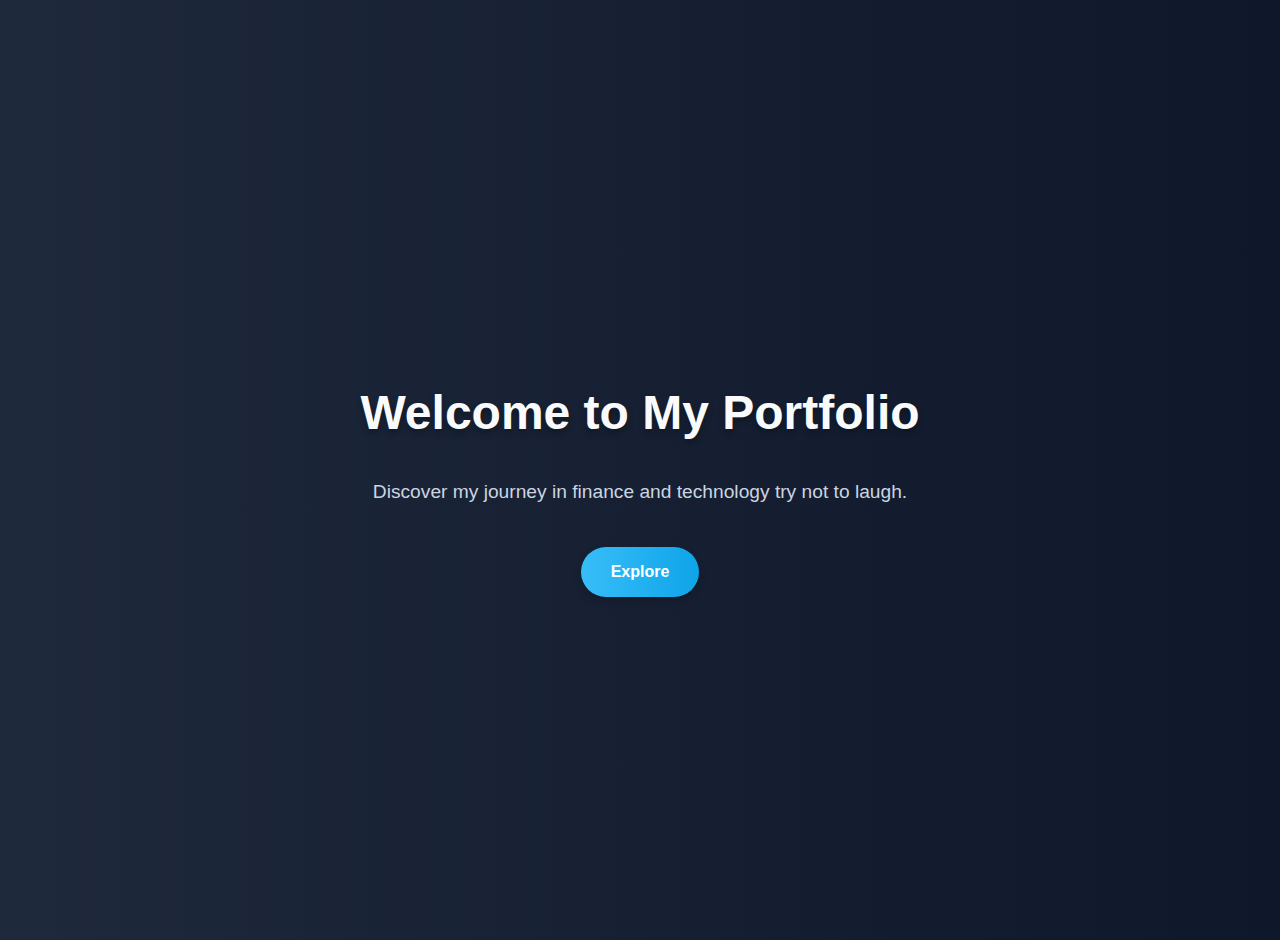
<file: index.html>
<!DOCTYPE html>
<html lang="en">
<head>
    <meta charset="UTF-8">
    <meta name="viewport" content="width=device-width, initial-scale=1.0">
    <title>Dianarose Kessy | Portfolio</title>
    <link rel="stylesheet" href="styles.css">
</head>
<body>

    <!-- Welcome Section -->
    <section class="welcome">
        <h1>Welcome to My Portfolio</h1>
        <p>Discover my journey in finance and technology try not to laugh.</p>
        <a href="about.html" class="btn">Explore</a>
    </section>

</body>
</html>
</file>
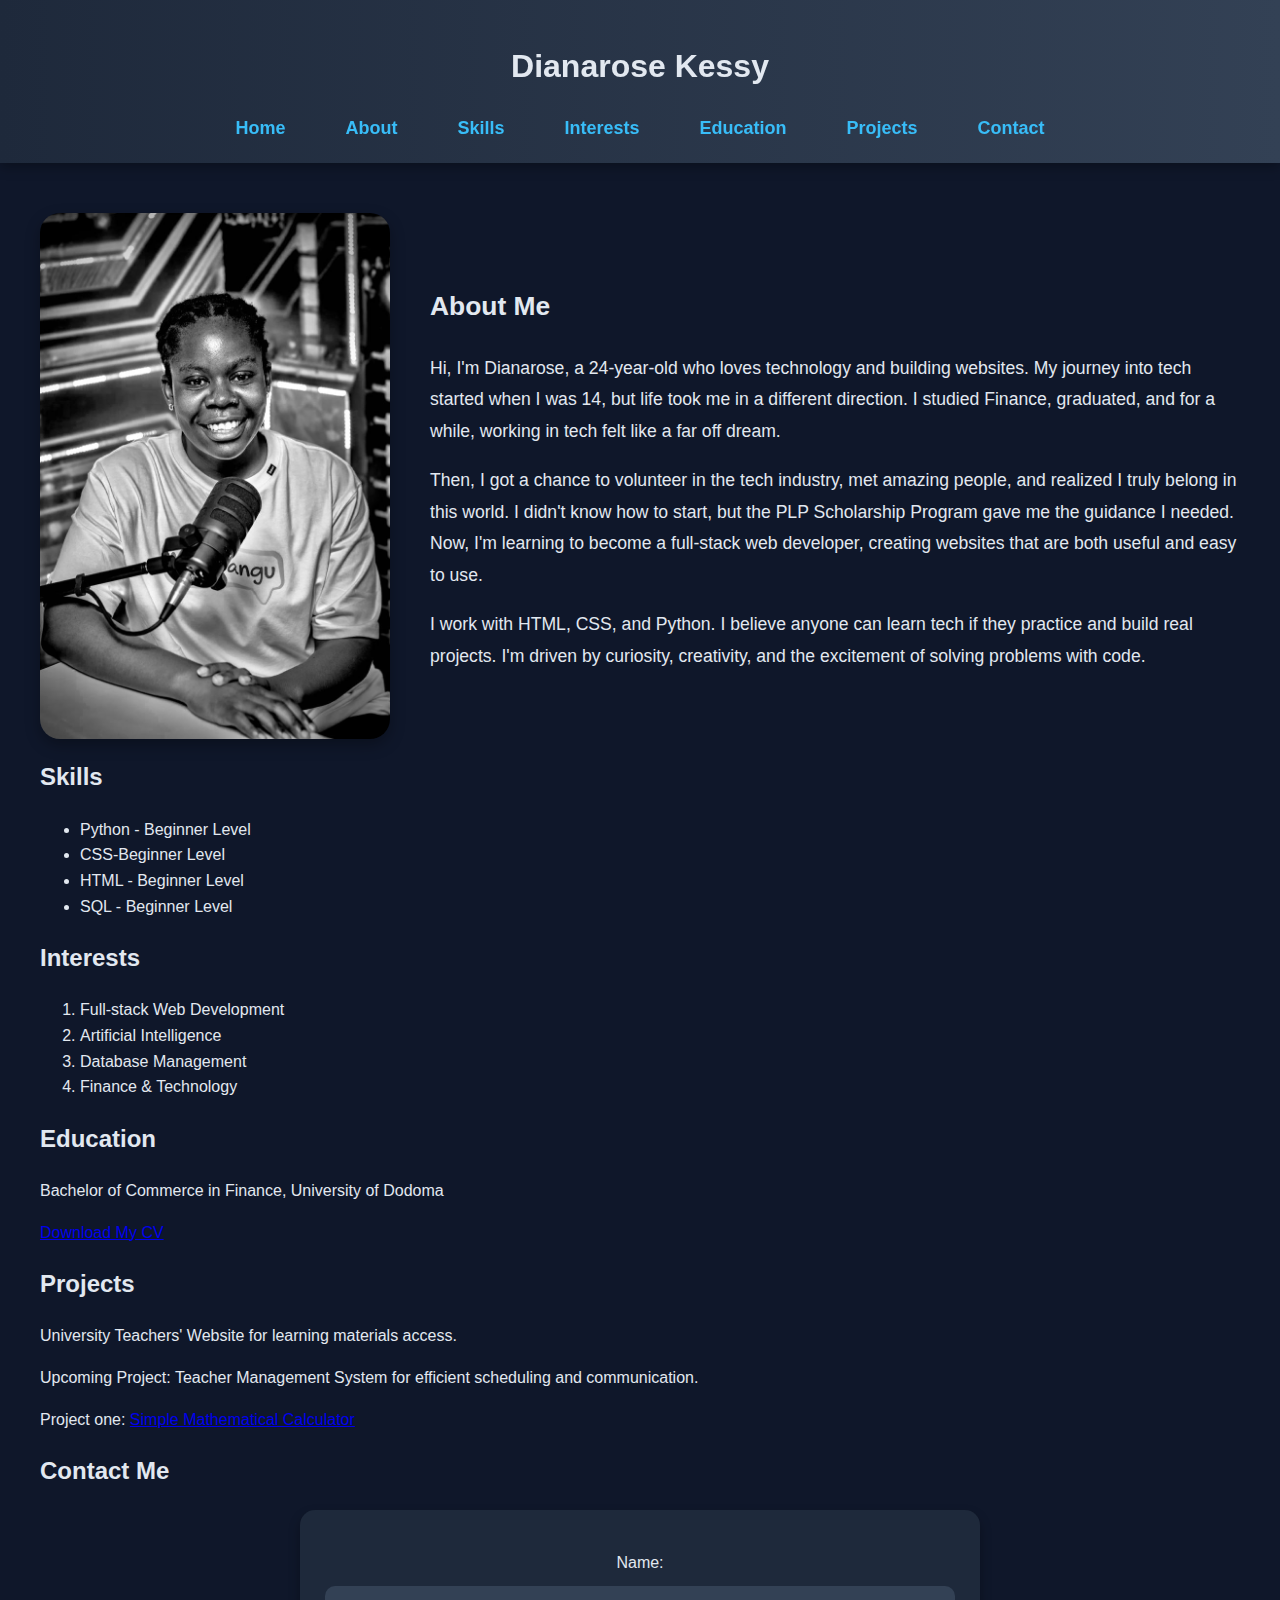
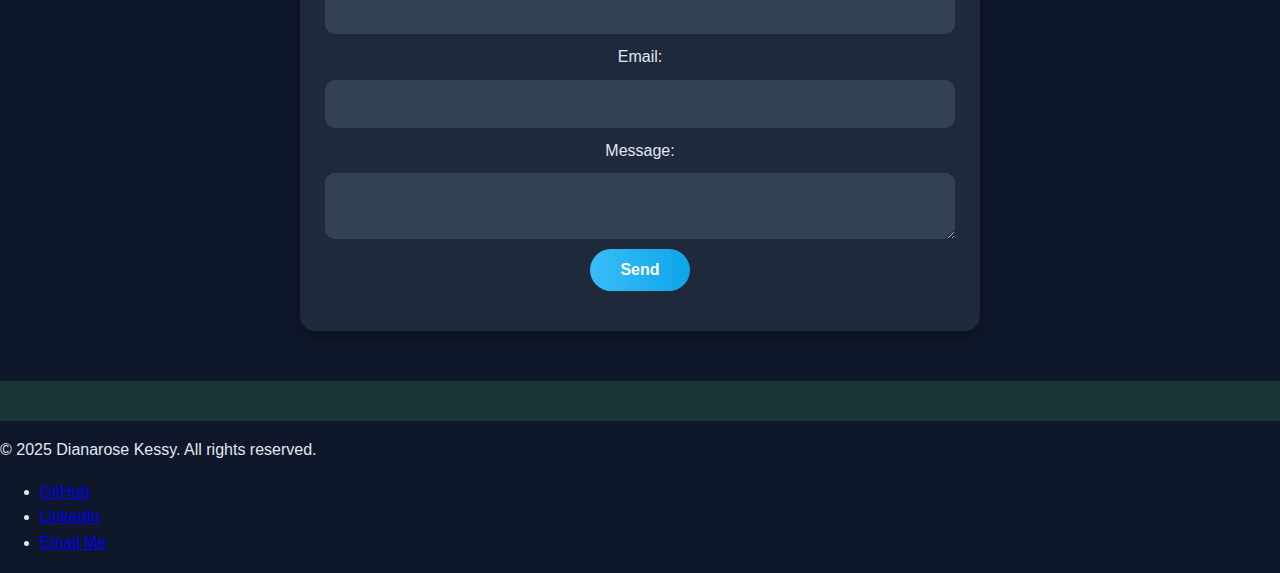
<file: about.html>
<!DOCTYPE html>
<html lang="en">
<head>
    <meta charset="UTF-8">
    <meta name="viewport" content="width=device-width, initial-scale=1.0">
    <title>About Me</title>
    <link rel="stylesheet" href="styles.css">
</head>
<body>

    <header>
        <h1>Dianarose Kessy</h1>
        <nav>
            <ul>
                <li><a href="index.html">Home</a></li>
                <li><a href="#about">About</a></li>
                <li><a href="#skills">Skills</a></li>
                <li><a href="#interests">Interests</a></li>
                <li><a href="#education">Education</a></li>
                <li><a href="#projects">Projects</a></li>
                <li><a href="#contact">Contact</a></li>
            </ul>
        </nav>
    </header>

    <div class="container">
        <section id="about" class="about">
            <img src="Dianarose.jpg" alt="Dianarose Kessy">
            <div class="about-text">
                <div class="about-content">
                    <div class="about-text">
                        <h2>About Me</h2>
                        <p>Hi, I'm Dianarose, a 24-year-old who loves technology and building websites. My journey into tech started when I was 14, but life took me in a different direction. I studied Finance, graduated, and for a while, working in tech felt like a far off dream.</p>
                        <p>Then, I got a chance to volunteer in the tech industry, met amazing people, and realized I truly belong in this world. I didn't know how to start, but the PLP Scholarship Program gave me the guidance I needed. Now, I'm learning to become a full-stack web developer, creating websites that are both useful and easy to use.</p>
                        <p>I work with HTML, CSS, and Python. I believe anyone can learn tech if they practice and build real projects. I'm driven by curiosity, creativity, and the excitement of solving problems with code.</p>
                    </div>
                    
        </section>

        <section id="skills"></section>
            <h2>Skills</h2>
            <ul>
                <li>Python - Beginner Level</li>
                <li>CSS-Beginner Level</li>
                <li>HTML - Beginner Level</li>
                <li>SQL - Beginner Level</li>
            </ul>
        </section>
        <section id="interests"></section>
            <h2>Interests</h2>
            <ol>
            <li>Full-stack Web Development</li>
            <li>Artificial Intelligence</li>
            <li>Database Management</li>
            <li>Finance & Technology</li>
            </ol>
        </section>
        
        <section id="education">
            <h2>Education</h2>
            <p>Bachelor of Commerce in Finance, University of Dodoma</p>
            <a href="Dianarose Cv.pdf" download>Download My CV</a>
        </section>

        <section id="projects">
            <h2>Projects</h2>
            <p>University Teachers' Website for learning materials access.</p>
            <p>Upcoming Project: Teacher Management System for efficient scheduling and communication.</p>
            <p>Project one: <a href="https://github.com/Dianarose346/mathmatical-simple-calculator.git" target="_blank">Simple Mathematical Calculator</a></p>
        </section>

        <section id="contact">
            <h2>Contact Me</h2>
            <form action="#" method="post">
                <label for="name">Name:</label>
                <input type="text" id="name" name="name" required>
                
                <label for="email">Email:</label>
                <input type="email" id="email" name="email" required>
                
                <label for="message">Message:</label>
                <textarea id="message" name="message" required></textarea>
                
                <button type="submit">Send</button>
            </form>
        </section>
    </div>

</body>
<footer></footer>
    <p>&copy; 2025 Dianarose Kessy. All rights reserved.</p>
    <ul>
        <li><a href="https://github.com/Dianarose346" target="_blank">GitHub</a></li>
        <li><a href="https://www.linkedin.com/in/dianarose-kessy" target="_blank">LinkedIn</a></li>
        <li><a href="mailto:dianarose@example.com">Email Me</a></li>
    </ul>
</footer>
   
</section>
</html>
</file>
<file: styles.css>
body {
    font-family: 'Poppins', sans-serif;
    margin: 0;
    padding: 0;
    background-color: #0F172A;
    color: #E2E8F0;
    line-height: 1.6;
}

header {
    background: linear-gradient(90deg, #1E293B, #334155);
    padding: 20px;
    text-align: center;
    box-shadow: 0 4px 12px rgba(0, 0, 0, 0.3);
    position: sticky;
    top: 0;
    z-index: 1000;
}

nav ul {
    list-style: none;
    padding: 0;
    margin: 0;
    display: flex;
    justify-content: center;
    gap: 30px;
}

nav ul li a {
    color: #38BDF8;
    text-decoration: none;
    font-size: 18px;
    font-weight: 600;
    padding: 10px 15px;
    border-radius: 5px;
    transition: background-color 0.3s ease, color 0.3s ease;
}

nav ul li a:hover {
    background-color: #1E293B;
    color: #7DD3FC;
}

/* Welcome Page */
.welcome {
    height: 100vh;
    display: flex;
    justify-content: center;
    align-items: center;
    flex-direction: column;
    text-align: center;
    background: linear-gradient(to right, #1E293B, #0F172A);
    padding: 20px;
}

.welcome h1 {
    font-size: 3rem;
    font-weight: 700;
    color: #F8FAFC;
    margin-bottom: 15px;
    text-shadow: 0 4px 6px rgba(0, 0, 0, 0.3);
}

.welcome p {
    font-size: 1.2rem;
    color: #CBD5E1;
    margin-top: 10px;
    max-width: 600px;
}

.btn {
    display: inline-block;
    margin-top: 20px;
    padding: 12px 30px;
    background: linear-gradient(90deg, #38BDF8, #0EA5E9);
    color: white;
    text-decoration: none;
    font-size: 1rem;
    font-weight: 600;
    border-radius: 25px;
    box-shadow: 0 4px 8px rgba(0, 0, 0, 0.2);
    transition: transform 0.3s ease, box-shadow 0.3s ease;
}

.btn:hover {
    transform: translateY(-3px);
    box-shadow: 0 6px 12px rgba(0, 0, 0, 0.3);
}

/* About Page */
.container {
    max-width: 1200px;
    margin: auto;
    padding: 50px 20px;
}

.about {
    display: flex;
    align-items: center;
    justify-content: space-between;
    gap: 40px;
    flex-wrap: wrap;
}

.about img {
    width: 350px;
    height: auto;
    border-radius: 20px;
    box-shadow: 0 6px 15px rgba(0, 0, 0, 0.3);
    transition: transform 0.3s ease;
}

.about img:hover {
    transform: scale(1.05);
}

.about-text {
    flex: 1;
    color: #E2E8F0;
    font-size: 1.1rem;
    line-height: 1.8;
}

/* Form Styling */
form {
    display: flex;
    flex-direction: column;
    align-items: center;
    background: #1E293B;
    padding: 40px;
    border-radius: 15px;
    box-shadow: 0 6px 12px rgba(0, 0, 0, 0.3);
    max-width: 600px;
    margin: auto;
}

input, textarea {
    width: 100%;
    padding: 15px;
    margin: 10px 0;
    border: none;
    border-radius: 10px;
    background: #334155;
    color: #E2E8F0;
    font-size: 1rem;
    transition: box-shadow 0.3s ease;
}

input:focus, textarea:focus {
    box-shadow: 0 0 8px rgba(56, 189, 248, 0.8);
    outline: none;
}

button {
    background: linear-gradient(90deg, #38BDF8, #0EA5E9);
    color: white;
    padding: 12px 30px;
    border: none;
    border-radius: 25px;
    cursor: pointer;
    font-size: 1rem;
    font-weight: 600;
    transition: transform 0.3s ease, box-shadow 0.3s ease;
}

button:hover {
    transform: translateY(-3px);
    box-shadow: 0 6px 12px rgba(0, 0, 0, 0.3);
}

/* Responsive Design */
@media (max-width: 768px) {
    .about {
        flex-direction: column;
        text-align: center;
    }
    
    .about img {
        width: 80%;
    }
    
    .container {
        padding: 20px;
    }
}
/* Footer */
footer {
    background-color: #1e3b39e1;
    color: #CBD5E1;
    text-align: center;
    padding: 20px;
    position: relative;
    bottom: 0;
    width: 100%;
}
footer p {
    margin: 0;
    font-size: 14px;
}
footer a {
    color: #38e8f8df;
    text-decoration: none;
    font-weight: bold;
    transition: color 0.3s ease-in-out;
}
</file>
